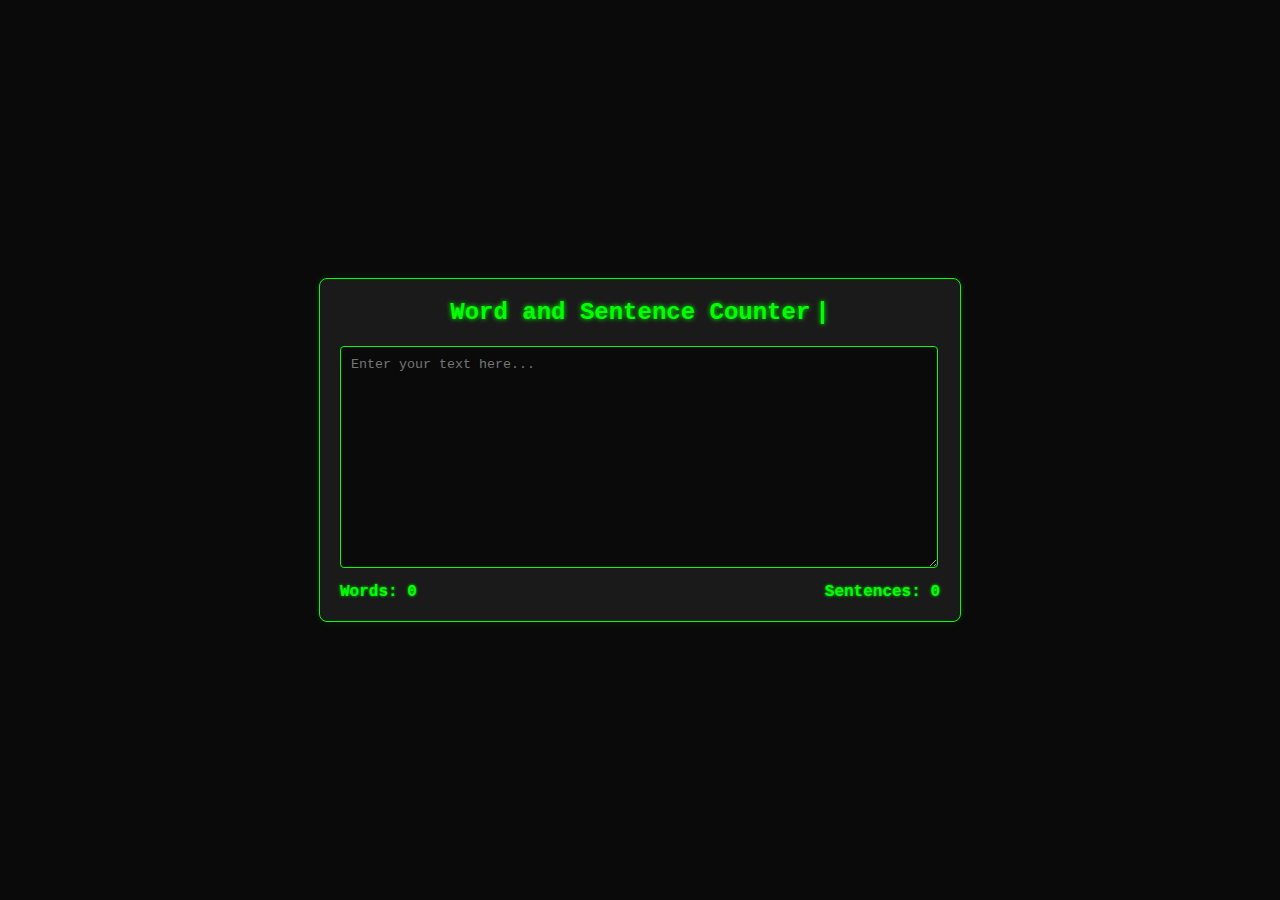
<file: Laboratory Activities/Laboratory Activity 3 - 19-11-2024/index.html>
<!DOCTYPE html>
<html lang="en">
<head>
    <meta charset="UTF-8">
    <meta name="viewport" content="width=device-width, initial-scale=1.0">
    <title>Word and Sentence Counter</title>
    <link rel="stylesheet" href="styles.css">
</head>
<body>
    <div class="container">
        <h2>Word and Sentence Counter</h2>
        <textarea id="textInput" placeholder="Enter your text here..."></textarea>
        <div class="counts">
            <div id="wordCount">Words: 0</div>
            <div id="sentenceCount">Sentences: 0</div>
        </div>
    </div>
    <script src="script.js"></script>
</body>
</file>
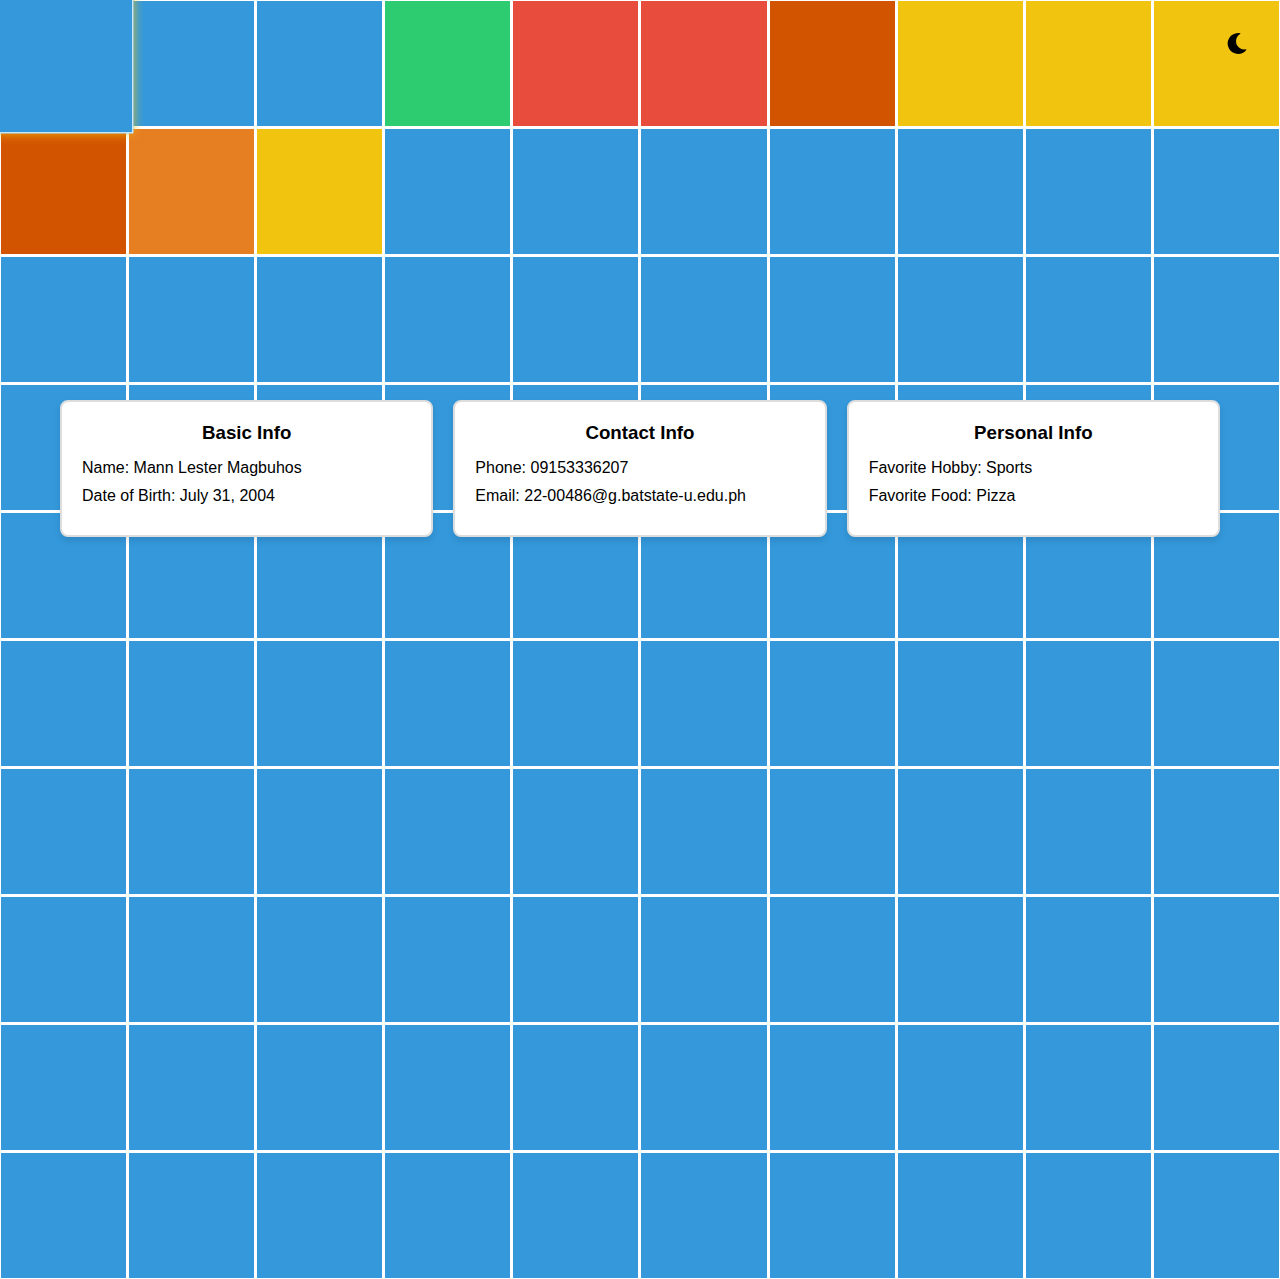
<file: Laboratory Activities/Laboratory Activity 4 - 29-11-2024/index.html>
<!DOCTYPE html>
<html lang="en">
<head>
    <meta charset="UTF-8">
    <meta name="viewport" content="width=device-width, initial-scale=1.0, maximum-scale=1.0, user-scalable=no">
    <title>Flex</title>
    <link rel="stylesheet" href="styles.css">
    <link rel="stylesheet" href="https://cdnjs.cloudflare.com/ajax/libs/font-awesome/6.0.0/css/all.min.css">
</head>
<body>
    <div class="theme-toggle">
        <button id="themeToggle">
            <i class="fas fa-moon"></i>
        </button>
    </div>
    <div class="background-grid" id="backgroundGrid"></div>
    <div class="flex-container">
        <div class="box" id="box1">
            <h3>Basic Info</h3>
            <p>Name: Mann Lester Magbuhos</p>
            <p>Date of Birth: July 31, 2004</p>
        </div>
        <div class="box" id="box2">
            <h3>Contact Info</h3>
            <p>Phone: 09153336207</p>
            <p>Email: 22-00486@g.batstate-u.edu.ph</p>
        </div>
        <div class="box" id="box3">
            <h3>Personal Info</h3>
            <p>Favorite Hobby: Sports</p>
            <p>Favorite Food: Pizza</p>
        </div>
    </div>
    <script src="script.js"></script>
</body>
</html>
</file>
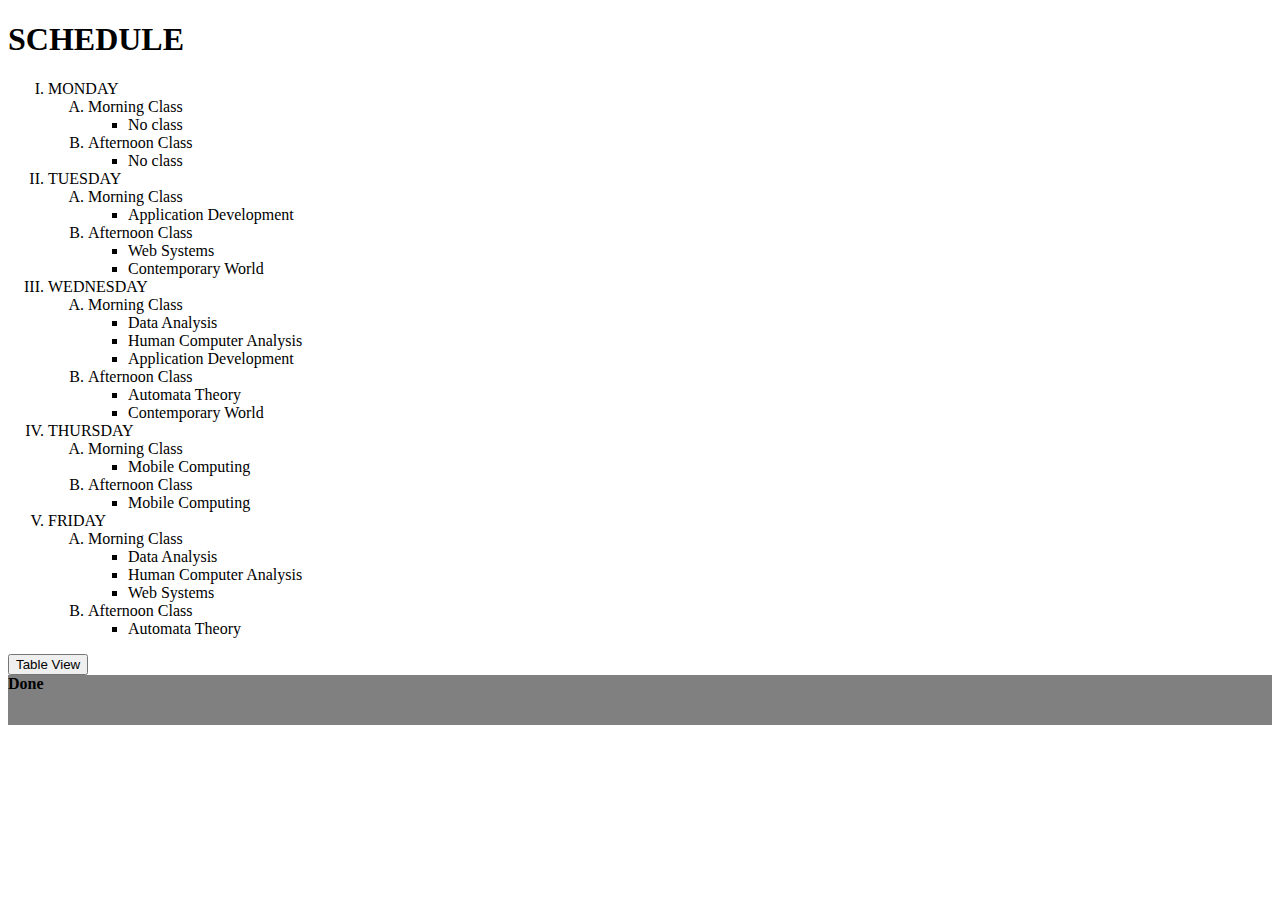
<file: ExerciseSets/Exercise1.html>
<!DOCTYPE html>
<html>
    <head>
        <title>Magbuhos Exercise 1</title>
    </head>
    <body>
        <h1>SCHEDULE</h1>
        <ol type="I">

            <!--monday-->
            <li>MONDAY</li>
            <ol type="A">
                <li>Morning Class</li>
                <ul>
                    <li>No class</li>
                </ul>
                <li>Afternoon Class</li>
                <ul>
                    <li>No class</li>
                </ul>
            </ol>

            <!--tuesday-->
            <li>TUESDAY</li>
            <ol type="A">
                <li>Morning Class</li>
                <ul>
                    <li>Application Development</li>
                </ul>
                <li>Afternoon Class</li>
                <ul>
                    <li>Web Systems</li>
                    <li>Contemporary World</li>
                </ul>
            </ol>

            <!--wednesday-->
            <li>WEDNESDAY</li>
            <ol type="A">
                <li>Morning Class</li>
                <ul>
                    <li>Data Analysis</li>
                    <li>Human Computer Analysis</li>
                    <li>Application Development</li>
                </ul>
                <li>Afternoon Class</li>
                <ul>
                    <li>Automata Theory</li>
                    <li>Contemporary World</li>
                </ul>
            </ol>

            <!--thursday-->
            <li>THURSDAY</li>
            <ol type="A">
                <li>Morning Class</li>
                <ul>
                    <li>Mobile Computing</li>
                </ul>
                <li>Afternoon Class</li>
                <ul>
                    <li>Mobile Computing</li>
                </ul>
            </ol>

            <!--friday-->
            <li>FRIDAY</li>
            <ol type="A">
                <li>Morning Class</li>
                <ul>
                    <li>Data Analysis</li>
                    <li>Human Computer Analysis</li>
                    <li>Web Systems</li>
                </ul>
                <li>Afternoon Class</li>
                <ul>
                    <li>Automata Theory</li>
                </ul>
            </ol>
        </ol>

        <button onclick="showTable()">Table View</button>

        <table border="1" class="schedule" style="display: none;">
            <th>SCHEDULE</th>

            <tr>
                <td>MONDAY</td>
                <td>TUESDAY</td>
                <td>WEDNESDAY</td>
                <td>THURSDAY</td>
                <td>FRIDAY</td>
            </tr>

            <tr>
                <td>No Class</td>
                <td>
                    <li>Application Development</li>
                    <li>Web Systems</li>
                    <li>Contemporary World</li>
                </td>
                <td>
                    <li>Data Analysis</li>
                    <li>Human Computer Interaction</li>
                    <li>Application Development</li>
                    <li>Automata Theory</li>
                    <li>Contemporary World</li>
                </td>
                <td>
                    <li>Mobile Computing</li>
                </td>
                <td>
                    <li>Data Analysis</li>
                    <li>Web Systems</li>
                    <li>Web Systems</li>
                    <li>Automata Theory</li>
                </td>
            </tr>
        </table>


        <footer style="width:100%; height:50px; justify-content: center; align-items: center; background-color: gray;">
            <b>Done</b>
        </footer>

        <script>
            let click = false;

            function showTable() {
                const tables = document.getElementsByClassName('schedule');

                if (click === false) {
                    for (let i = 0; i < tables.length; i++) {
                        tables[i].style.display = 'block';
                    }
                    click = true; 
                } else {
                    for (let i = 0; i < tables.length; i++) {
                    tables[i].style.display = 'none';
                    }
                    click = false; 
                }
            }
        </script>
    </body>
</html>
</file>
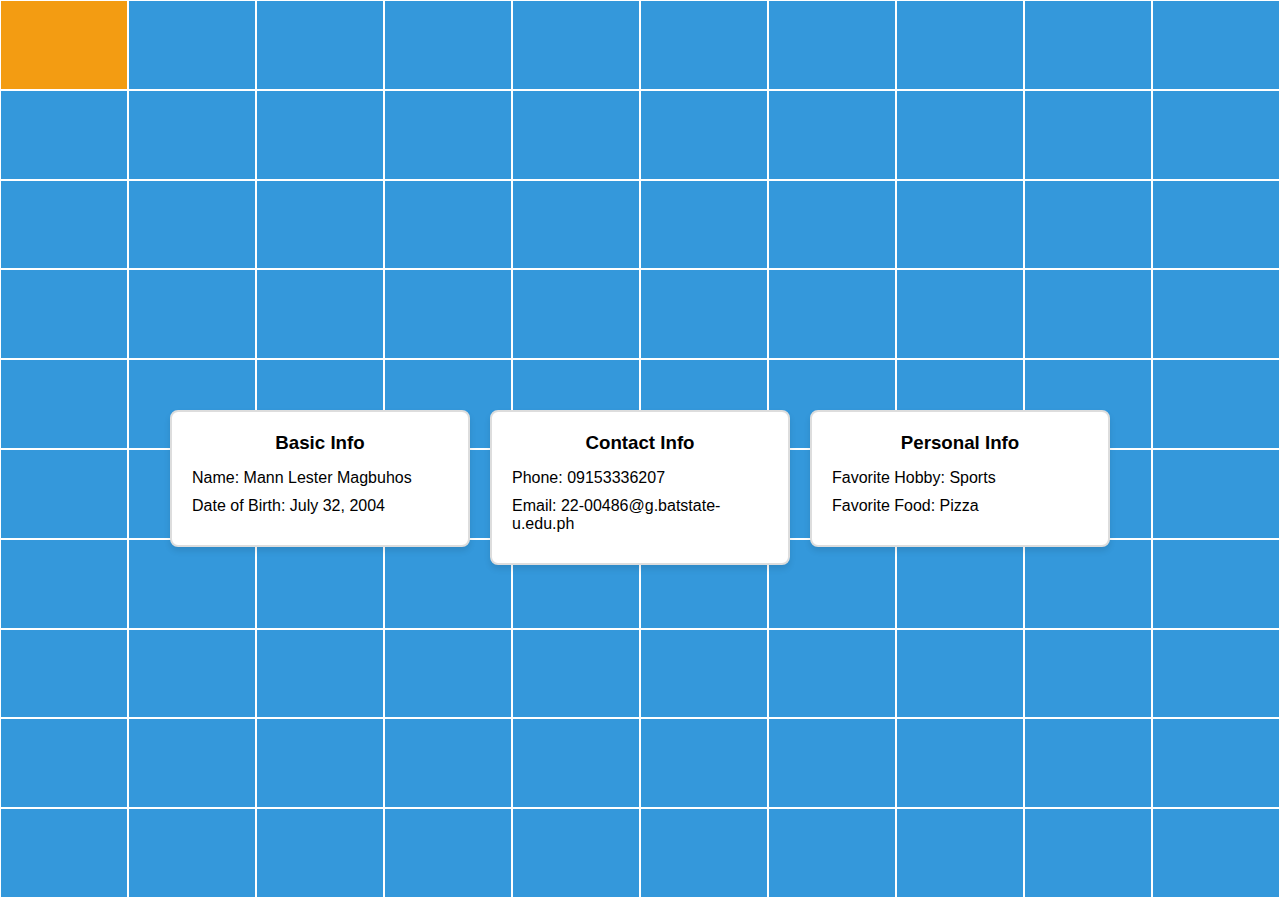
<file: ExerciseSets/Exercise Set 02/about.html>
<!DOCTYPE html>
<html lang="en">
<head>
    <meta charset="UTF-8">
    <meta name="viewport" content="width=device-width, initial-scale=1.0">
    <title>Flex</title>
    <link rel="stylesheet" href="styles.css">
</head>
<body>
    <div class="background-grid">
        <div></div>
        <div></div>
        <div></div>
        <div></div>
        <div></div>
        <div></div>
        <div></div>
        <div></div>
        <div></div>
        <div></div>
        <div></div>
        <div></div>
        <div></div>
        <div></div>
        <div></div>
        <div></div>
        <div></div>
        <div></div>
        <div></div>
        <div></div>
        <div></div>
        <div></div>
        <div></div>
        <div></div>
        <div></div>
        <div></div>
        <div></div>
        <div></div>
        <div></div>
        <div></div>
        <div></div>
        <div></div>
        <div></div>
        <div></div>
        <div></div>
        <div></div>
        <div></div>
        <div></div>
        <div></div>
        <div></div>
        <div></div>
        <div></div>
        <div></div>
        <div></div>
        <div></div>
        <div></div>
        <div></div>
        <div></div>
        <div></div>
        <div></div>
        <div></div>
        <div></div>
        <div></div>
        <div></div>
        <div></div>
        <div></div>
        <div></div>
        <div></div>
        <div></div>
        <div></div>
        <div></div>
        <div></div>
        <div></div>
        <div></div>
        <div></div>
        <div></div>
        <div></div>
        <div></div>
        <div></div>
        <div></div>
        <div></div>
        <div></div>
        <div></div>
        <div></div>
        <div></div>
        <div></div>
        <div></div>
        <div></div>
        <div></div>
        <div></div>
        <div></div>
        <div></div>
        <div></div>
        <div></div>
        <div></div>
        <div></div>
        <div></div>
        <div></div>
        <div></div>
        <div></div>
        <div></div>
        <div></div>
        <div></div>
        <div></div>
        <div></div>
        <div></div>
        <div></div>
        <div></div>
        <div></div>
        <div></div>
        <div></div>
        <div></div>
        <div></div>
        <div></div>
    </div>
    <div class="flex-container">
        <div class="box" id="box1">
            <h3>Basic Info</h3>
            <p>Name: Mann Lester Magbuhos</p>
            <p>Date of Birth: July 32, 2004</p>
        </div>
        <div class="box" id="box2">
            <h3>Contact Info</h3>
            <p>Phone: 09153336207</p>
            <p>Email: 22-00486@g.batstate-u.edu.ph</p>
        </div>
        <div class="box" id="box3">
            <h3>Personal Info</h3>
            <p>Favorite Hobby: Sports</p>
            <p>Favorite Food: Pizza</p>
        </div>
    </div>
</body>
</html>
</file>
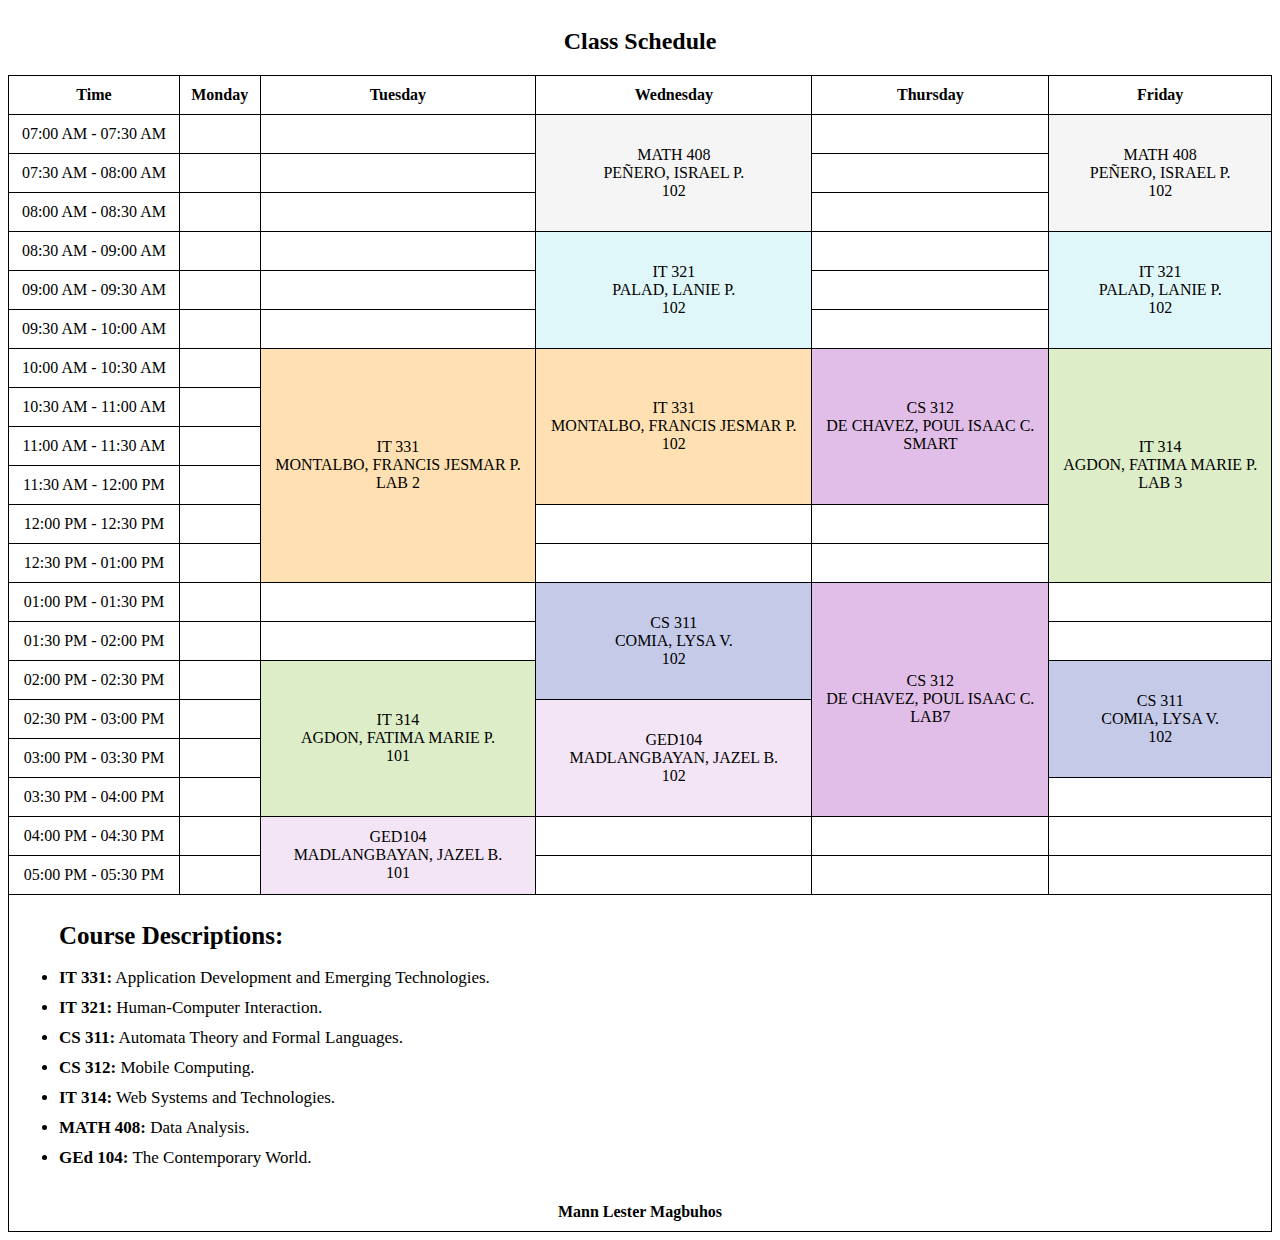
<file: Laboratory Activities/Laboratory Activity 1 - 06-09-2024/html-tables.html>
<!DOCTYPE html>
<html lang="en">
<head>
    <meta charset="UTF-8">
    <meta name="viewport" content="width=device-width, initial-scale=1.0">
    <title>Class Schedule</title>
    <style>
        table {
            text-align: center;
            border-collapse: collapse;
            width: 100%;
        }
        th, td {
            border: 1px solid black;
            padding: 10px;
        }

        .MATH408, .IT321, .IT331, .CS312, .IT314, .CS311, .GEd104 {
            transition: background-color 0.3s ease;
        }

        .MATH408 {
            background-color: #f5f5f5;
        }

        .MATH408.hover-effect {
            background-color: #ffeb3b; 
        }

        .IT321 {
            background-color: #e0f7fa; 
        }

        .IT321.hover-effect {
            background-color: #80deea; 
        }

        .IT331 {    
            background-color: #ffe0b2;
        }

        .IT331.hover-effect {
            background-color: #ffab91;
        }

        .CS312 {
            background-color: #e1bee7; 
        }

        .CS312.hover-effect {
            background-color: #ba68c8;
        }

        .IT314 {
            background-color: #dcedc8;
        }

        .IT314.hover-effect {
            background-color: #aed581; 
        }

        .CS311 {
            background-color: #c5cae9;
        }

        .CS311.hover-effect {
            background-color: #9fa8da;
        }

        .GEd104 {
            background-color: #f3e5f5; 
        }

        .GEd104.hover-effect {
            background-color: #ce93d8;
        }

        .details {
            font-size: 16px;
        }
    </style>
    <script>
        document.addEventListener('DOMContentLoaded', function () {
            const subjectCells = document.querySelectorAll('.MATH408, .IT321, .IT331, .CS312, .IT314, .CS311, .GEd104');
            const tfoot = document.querySelector('tfoot');
            let lastClicked = null;

            const subjectDetails = {
                'MATH408': {
                    code: 'MATH 408',
                    room: '102',
                    professor: 'PEÑERO, ISRAEL P.',
                    about: 'Data Analysis.'
                },
                'IT321': {
                    code: 'IT 321',
                    room: '102',
                    professor: 'PALAD, LANIE P.',
                    about: 'Human-Computer Interaction.'
                },
                'IT331': {
                    code: 'IT 331',
                    room: 'LAB 2, 102',
                    professor: 'MONTALBO, FRANCIS JESMAR P.',
                    about: 'Application Development and Emerging Technologies.'
                },
                'CS312': {
                    code: 'CS 312',
                    room: 'SMART, LAB7',
                    professor: 'DE CHAVEZ, POUL ISAAC C.',
                    about: 'Mobile Computing.'
                },
                'IT314': {
                    code: 'IT 314',
                    room: 'LAB 3, 101',
                    professor: 'AGDON, FATIMA MARIE P.',
                    about: 'Web Systems and Technologies.'
                },
                'CS311': {
                    code: 'CS 311',
                    room: '102',
                    professor: 'COMIA, LYSA V.',
                    about: 'Automata Theory and Formal Languages.'
                },
                'GEd104': {
                    code: 'GEd 104',
                    room: '102, 101',
                    professor: 'MADLANGBAYAN, JAZEL B.',
                    about: 'The Contemporary World.'
                }
            };

            subjectCells.forEach(cell => {
                const subjectClass = cell.classList[0];

                cell.addEventListener('mouseenter', function () {
                    document.querySelectorAll(`.${subjectClass}`).forEach(element => {
                        element.classList.add('hover-effect');
                    });
                });

                cell.addEventListener('mouseleave', function () {
                    document.querySelectorAll(`.${subjectClass}`).forEach(element => {
                        element.classList.remove('hover-effect');
                    });
                });

                cell.addEventListener('click', function () {
                    const details = subjectDetails[subjectClass];
                    if (lastClicked === subjectClass) {
                        tfoot.innerHTML = `
                            <tr>
                                <td colspan="6">
                                    <ul style="text-align: left; font-size: 17px;">
                                        <strong style="font-size: 25px; display: block; margin-bottom: 18px;">Course Descriptions:</strong>
                                        <li style="margin-bottom: 10px;"><strong>IT 331:</strong> Application Development and Emerging Technologies.</li>
                                        <li style="margin-bottom: 10px;"><strong>IT 321:</strong> Human-Computer Interaction.</li>
                                        <li style="margin-bottom: 10px;"><strong>CS 311:</strong> Automata Theory and Formal Languages.</li>
                                        <li style="margin-bottom: 10px;"><strong>CS 312:</strong> Mobile Computing.</li>
                                        <li style="margin-bottom: 10px;"><strong>IT 314:</strong> Web Systems and Technologies.</li>
                                        <li style="margin-bottom: 10px;"><strong>MATH 408:</strong> Data Analysis.</li>
                                        <li style="margin-bottom: 10px;"><strong>GEd 104:</strong> The Contemporary World.</li>
                                    </ul>
                                    <br/>
                                    <strong>Mann Lester Magbuhos</strong>
                                </td>
                            </tr>`;
                        lastClicked = null;
                    } else {
                        tfoot.innerHTML = `
                            <tr>
                                <td colspan="6">
                                    <div class="details">
                                        <strong>Subject Code:</strong> ${details.code} <br>
                                        <strong>Room:</strong> ${details.room} <br>
                                        <strong>Professor:</strong> ${details.professor} <br><br>
                                        <strong>About the Subject:</strong> ${details.about}
                                    </div>
                                </td>
                            </tr>`;
                        lastClicked = subjectClass;
                    }
                });
            });
        });
    </script>
</head>
<body>

<table>
    <caption><h2>Class Schedule</h2></caption>
    <tr>
        <th>Time</th>
        <th>Monday</th>
        <th>Tuesday</th>
        <th>Wednesday</th>
        <th>Thursday</th>
        <th>Friday</th>
    </tr>
    <tr>
        <td>07:00 AM - 07:30 AM</td>
        <td>&nbsp;</td>
        <td>&nbsp;</td>
        <td rowspan="3" class="MATH408">MATH 408 <br> PEÑERO, ISRAEL P. <br> 102</td>
        <td>&nbsp;</td>
        <td rowspan="3" class="MATH408">MATH 408 <br> PEÑERO, ISRAEL P. <br> 102</td>
    </tr>
    <tr>
        <td>07:30 AM - 08:00 AM</td>
        <td>&nbsp;</td>
        <td>&nbsp;</td>
        <td>&nbsp;</td>
    </tr>
    <tr>
        <td>08:00 AM - 08:30 AM</td>
        <td>&nbsp;</td>
        <td>&nbsp;</td>
        <td>&nbsp;</td>
    </tr>
    <tr>
        <td>08:30 AM - 09:00 AM</td>
        <td>&nbsp;</td>
        <td>&nbsp;</td>
        <td rowspan="3" class="IT321">IT 321 <br> PALAD, LANIE P. <br> 102</td>
        <td>&nbsp;</td>
        <td rowspan="3" class="IT321">IT 321 <br> PALAD, LANIE P. <br> 102</td>
    </tr>
    <tr>
        <td>09:00 AM - 09:30 AM</td>
        <td>&nbsp;</td>
        <td>&nbsp;</td>
        <td>&nbsp;</td>
    </tr>
    <tr>
        <td>09:30 AM - 10:00 AM</td>
        <td>&nbsp;</td>
        <td>&nbsp;</td>
        <td>&nbsp;</td>
    </tr>
    <tr>
        <td>10:00 AM - 10:30 AM</td>
        <td>&nbsp;</td>
        <td rowspan="6" class="IT331">IT 331 <br> MONTALBO, FRANCIS JESMAR P. <br> LAB 2</td>
        <td rowspan="4" class="IT331">IT 331 <br> MONTALBO, FRANCIS JESMAR P. <br> 102</td>
        <td rowspan="4" class="CS312">CS 312 <br> DE CHAVEZ, POUL ISAAC C. <br> SMART</td>
        <td rowspan="6" class="IT314">IT 314 <br> AGDON, FATIMA MARIE P. <br> LAB 3</td>
    </tr>
    <tr>
        <td>10:30 AM - 11:00 AM</td>
        <td>&nbsp;</td>
    </tr>
    <tr>
        <td>11:00 AM - 11:30 AM</td>
        <td>&nbsp;</td>
    </tr>
    <tr>
        <td>11:30 AM - 12:00 PM</td>
        <td>&nbsp;</td>
    </tr>
    <tr>
        <td>12:00 PM - 12:30 PM</td>
        <td>&nbsp;</td>
        <td>&nbsp;</td>
        <td>&nbsp;</td>
    </tr>
    <tr>
        <td>12:30 PM - 01:00 PM</td>
        <td>&nbsp;</td>
        <td>&nbsp;</td>
        <td>&nbsp;</td>
    </tr>
    <tr>
        <td>01:00 PM - 01:30 PM</td>
        <td>&nbsp;</td>
        <td>&nbsp;</td>
        <td rowspan="3" class="CS311">CS 311 <br> COMIA, LYSA V. <br> 102</td>
        <td rowspan="6" class="CS312">CS 312 <br> DE CHAVEZ, POUL ISAAC C. <br> LAB7</td>
        <td>&nbsp;</td>
        
    </tr>
    <tr>
        <td>01:30 PM - 02:00 PM</td>
        <td>&nbsp;</td>
        <td>&nbsp;</td>
        <td>&nbsp;</td>
    </tr>
    <tr>
        <td>02:00 PM - 02:30 PM</td>
        <td>&nbsp;</td>
        <td rowspan="4" class="IT314">IT 314 <br> AGDON, FATIMA MARIE P. <br> 101</td>
        <td rowspan="3" class="CS311">CS 311 <br> COMIA, LYSA V. <br> 102</td>
    </tr>
    <tr>
        <td>02:30 PM - 03:00 PM</td>
        <td>&nbsp;</td>
        <td rowspan="3" class="GEd104">GED104 <br> MADLANGBAYAN, JAZEL B. <br> 102</td>
    </tr>
    <tr>
        <td>03:00 PM - 03:30 PM</td>
        <td>&nbsp;</td>
    </tr>
    <tr>
        <td>03:30 PM - 04:00 PM</td>
        <td>&nbsp;</td>
        <td>&nbsp;</td>
    </tr>
    <tr>
        <td>04:00 PM - 04:30 PM</td>
        <td>&nbsp;</td>
        <td rowspan="3" class="GEd104">GED104 <br> MADLANGBAYAN, JAZEL B. <br> 101</td>
        <td>&nbsp;</td>
        <td>&nbsp;</td>
        <td>&nbsp;</td>
    </tr>
    <tr>
        <td>05:00 PM - 05:30 PM</td>
        <td>&nbsp;</td>
        <td>&nbsp;</td>
        <td>&nbsp;</td>
        <td>&nbsp;</td>
    </tr>
    <tfoot id="course-details">
        <tr>
            <td colspan="6">
                <ul style="text-align: left; font-size: 17px;">
                    <strong style="font-size: 25px; display: block; margin-bottom: 18px;">Course Descriptions:</strong>
                    <li style="margin-bottom: 10px;"><strong>IT 331:</strong> Application Development and Emerging Technologies.</li>
                    <li style="margin-bottom: 10px;"><strong>IT 321:</strong> Human-Computer Interaction.</li>
                    <li style="margin-bottom: 10px;"><strong>CS 311:</strong> Automata Theory and Formal Languages.</li>
                    <li style="margin-bottom: 10px;"><strong>CS 312:</strong> Mobile Computing.</li>
                    <li style="margin-bottom: 10px;"><strong>IT 314:</strong> Web Systems and Technologies.</li>
                    <li style="margin-bottom: 10px;"><strong>MATH 408:</strong> Data Analysis.</li>
                    <li style="margin-bottom: 10px;"><strong>GEd 104:</strong> The Contemporary World.</li>
                </ul>
                <br/>
                <strong>Mann Lester Magbuhos</strong>
            </td>
        </tr>
    </tfoot>
</table>
</body>
</html>
</file>
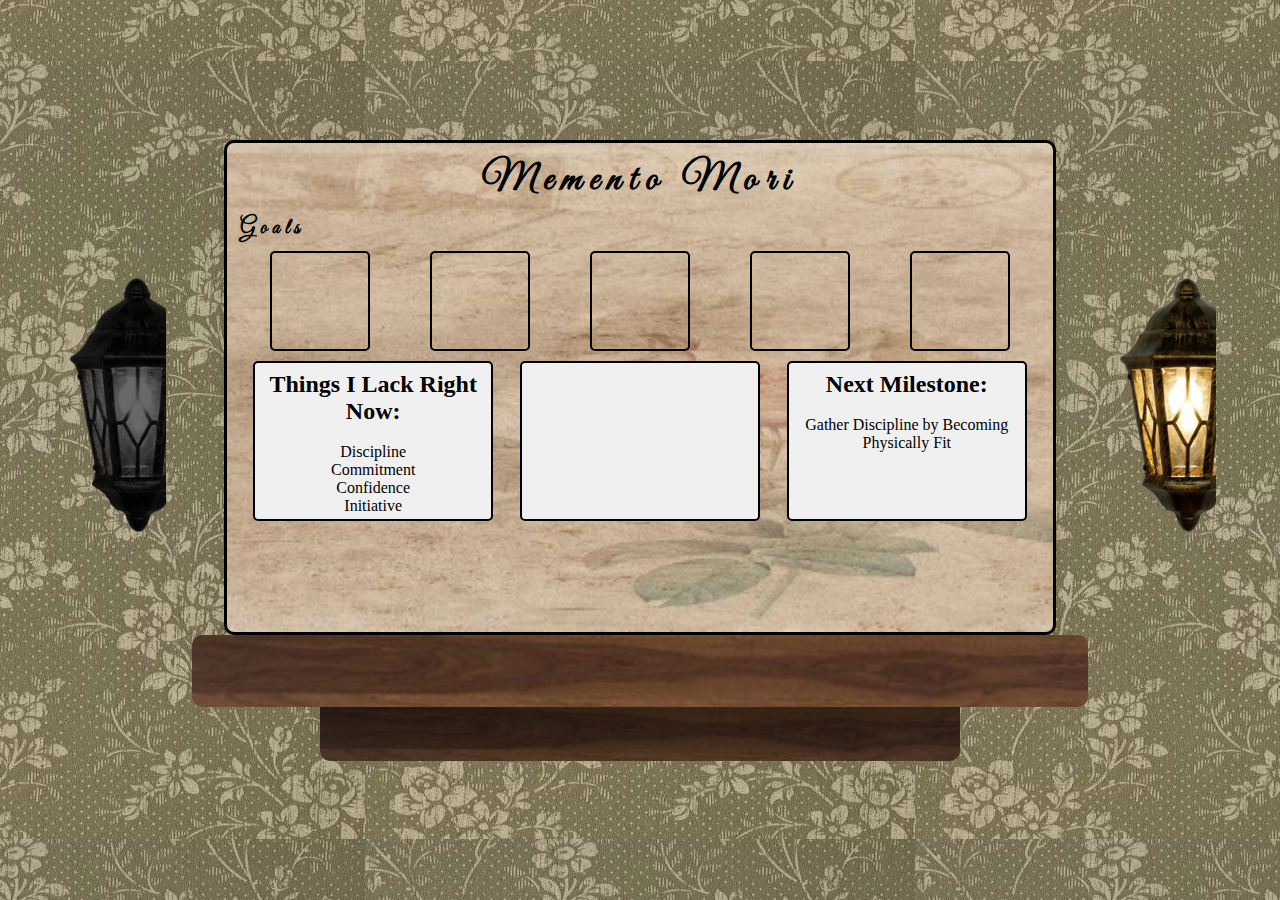
<file: Laboratory Activities/Laboratory Activity2 - 24-10-2024/visionboard.html>
<!DOCTYPE html>
    <head>
        <title>Magbuhos - Vision Board</title>
        <link rel="stylesheet" href="styles.css">
        <link rel="preconnect" href="https://fonts.googleapis.com">
        <link rel="preconnect" href="https://fonts.gstatic.com" crossorigin>
        <link href="https://fonts.googleapis.com/css2?family=Great+Vibes&display=swap" rel="stylesheet">
    </head>
    <body>
        <div class="lit-light-container"></div>
        <div class="unlit-light-container">
            <input type="checkbox" id="light-switch" hidden>
            <label for="light-switch" class="unlit-light"></label>
        </div>
        <div class="vision-board-container">
            <div class="memento-mori">Memento Mori</div>
            <div class="goals"></div>
            <div id="goal-box-container">
                <div class="goal-boxes" id="goal-box1">
                    <img src="assets/physically_fit1.jpg">
                    <img src="assets/physically_fit2.jpg">
                    <img src="assets/physically_fit3.jpg">
                </div>
                <div class="goal-boxes" id="goal-box2">
                    <img src="assets/mental_control1.jpg">
                    <img src="assets/mental_control2.jpg">
                    <img src="assets/mental_control3.jpg">
                </div>
                <div class="goal-boxes" id="goal-box3">
                    <img src="assets/unwavering_faith1.jpg">
                    <img src="assets/unwavering_faith2.jpg">
                    <img src="assets/unwavering_faith3.jpg"> 
                </div>
                <div class="goal-boxes" id="goal-box4">
                    <img src="assets/discipline_1.jpg"> 
                    <img src="assets/discipline_2.jpg"> 
                    <img src="assets/discipline_3.jpg"> 
                </div>
                <div class="goal-boxes" id="goal-box5">
                    <img src="assets/change_world1.jpg">
                    <img src="assets/change_world2.jpg">
                    <img src="assets/change_world3.jpg">
                </div>
            </div>
            <div class="other-boxes">
                <div class="lacking-things">
                    <h2>Things I Lack Right Now:</h2><br/>
                        <p>Discipline</p>
                        <p>Commitment</p>
                        <p>Confidence</p>
                        <p>Initiative</p>
                </div>
                <div class="mentors">
                    <img src="assets/mentors.png">
                    <img src="assets/aristotle.png">
                    <img src="assets/plato.png">
                    <img src="assets/socrates.png">
                    <img src="assets/past.png">
                    <img src="assets/mistakes.png">
                    <img src="assets/better.png">
                </div>
                <div class="milestones">
                    <h2>Next Milestone:</h2><br/>
                        <p>Gather Discipline by Becoming Physically Fit</p>
                </div>
            </div>
        </div>
        <div id="wood1"></div>
        <div id="wood2"></div>
    </body>
</html>
</file>
<file: Laboratory Activities/Laboratory Activity 3 - 19-11-2024/styles.css>
body {
    font-family: 'Courier New', monospace;
    display: flex;
    justify-content: center;
    align-items: center;
    height: 100vh;
    margin: 0;
    background-color: #0a0a0a;
    color: #00ff00;
}

.container {
    background-color: #1a1a1a;
    padding: 20px;
    border-radius: 8px;
    box-shadow: 0 0 10px rgba(0, 255, 0, 0.1);
    width: 80%;
    max-width: 600px;
    border: 1px solid #00ff00;
}

h2 {
    text-align: center;
    color: #00ff00;
    margin-top: 0;
    text-shadow: 0 0 5px #00ff00;
}

textarea {
    width: 96%;
    height: 200px;
    padding: 10px;
    margin-bottom: 10px;
    border: 1px solid #00ff00;
    border-radius: 4px;
    resize: vertical;
    background-color: #0a0a0a;
    color: #00ff00;
    font-family: 'Courier New', monospace;
}

textarea:focus {
    outline: none;
    box-shadow: 0 0 5px #00ff00;
}

.counts {
    display: flex;
    justify-content: space-between;
}

#wordCount, #sentenceCount {
    font-weight: bold;
    color: #00ff00;
    text-shadow: 0 0 3px #00ff00;
}

@keyframes blink {
    0% { opacity: 0; }
    50% { opacity: 1; }
    100% { opacity: 0; }
}

h2::after {
    content: '|';
    animation: blink 1s infinite;
    margin-left: 5px;
}
</file>
<file: Laboratory Activities/Laboratory Activity 4 - 29-11-2024/styles.css>
* {
    margin: 0;
    padding: 0;
    box-sizing: border-box;
}

:root {
    --primary-color: #3498db;
    --hover-color-1: #e74c3c;
    --hover-color-2: #f39c12;
    --hover-color-3: #2ecc71;
    --box-shadow: 0 4px 6px rgba(0, 0, 0, 0.1);
    --border-radius: 8px;
    --transition-speed: 0.2s;
    --box-width: min(300px, 90vw);
    --container-padding: 20px;
    --color-1: #e74c3c;  
    --color-2: #2ecc71;
    --color-3: #f1c40f; 
    --color-4: #9b59b6;
    --color-5: #e67e22;
    --color-6: #1abc9c;
    --color-7: #34495e;
    --color-8: #d35400;

    --background-color: #ffffff;
    --text-color: #000000;
    --box-background: #ffffff;
    --box-border: #ddd;
    --primary-grid-color: #3498db;
}

[data-theme="dark"] {
    --background-color: #1a1a1a;
    --text-color: #ffffff;
    --box-background: #2d2d2d;
    --box-border: #444;
    --primary-grid-color: #2980b9;
}

body {
    font-family: Arial, sans-serif;
    height: 100vh;
    display: flex;
    justify-content: center;
    align-items: center;
    position: relative;
    overflow: hidden;
    background-color: var(--background-color);
    color: var(--text-color);
    transition: background-color 0.3s ease, color 0.3s ease;
}

.background-grid {
    position: absolute;
    top: 0;
    left: 0;
    width: 100%;
    height: 100%;
    display: grid;
    grid-template-columns: repeat(10, 1fr);
    grid-template-rows: repeat(10, 1fr);
    z-index: 0;
    gap: 1px;
}

.background-grid div {
    background-color: var(--primary-grid-color);
    border: 1px solid #fff;
    transition: background-color 0.3s ease;
    position: relative;
    overflow: hidden;
}

.background-grid div:hover {
    transform: scale(1.1);
    z-index: 1;
    transition: all 0.3s ease;
}

.flex-container {
    width: 100%;
    max-width: 1200px;
    padding: var(--container-padding);
    display: flex;
    justify-content: center;
    align-items: center;
    gap: clamp(10px, 3vw, 20px);
    flex-wrap: wrap;
    position: relative;
    z-index: 1;
}

.box {
    margin-top: clamp(20px, 4vh, 8%);
    padding: clamp(15px, 3vw, 20px);
    width: var(--box-width);
    flex: 1 1 300px;
    max-width: 400px;
    background-color: var(--box-background);
    border: 2px solid var(--box-border);
    box-shadow: var(--box-shadow);
    border-radius: var(--border-radius);
    transition: transform var(--transition-speed) ease;
    cursor: pointer;
    transition: all 0.3s ease;
}

.box:hover {
    transform: scale(1.05);
}

.box:active {
    transform: scale(0.95);
}

h3 {
    text-align: center;
    margin-bottom: 15px;
}

p {
    margin-bottom: 10px;
}

@media screen and (max-width: 768px) {
    body {
        padding: 10px;
    }

    .flex-container {
        gap: 15px;
    }

    .box {
        margin-top: 15px;
        font-size: 0.95rem;
    }

    h3 {
        font-size: 1.2rem;
    }
}

@media screen and (max-width: 480px) {
    .box {
        margin-top: 10px;
        font-size: 0.9rem;
    }

    h3 {
        font-size: 1.1rem;
        margin-bottom: 10px;
    }

    p {
        margin-bottom: 8px;
    }
}

@media screen and (max-height: 480px) and (orientation: landscape) {
    .flex-container {
        padding-top: 10px;
        align-items: flex-start;
    }

    .box {
        margin-top: 5px;
        padding: 15px;
    }
}

.theme-toggle {
    position: fixed;
    top: 20px;
    right: 20px;
    z-index: 1000;
}

.theme-toggle button {
    background: none;
    border: none;
    font-size: 24px;
    cursor: pointer;
    color: var(--text-color);
    padding: 10px;
    border-radius: 50%;
    width: 45px;
    height: 45px;
    display: flex;
    align-items: center;
    justify-content: center;
    transition: all 0.3s ease;
}

.theme-toggle button:hover {
    background-color: rgba(128, 128, 128, 0.2);
}

.particle {
    position: absolute;
    pointer-events: none;
    background: #fff;
    border-radius: 50%;
    z-index: 1000;
}

[data-theme="dark"] .background-grid div {
    background-color: #333333;
}
</file>
<file: ExerciseSets/Exercise Set 02/styles.css>
* {
    margin: 0;
    padding: 0;
    box-sizing: border-box;
}

body {
    font-family: Arial, sans-serif;
    height: 100vh;
    display: flex;
    justify-content: center;
    align-items: center;
    position: relative;
    overflow: hidden; 
}

.background-grid {
    position: absolute;
    top: 0;
    left: 0;
    width: 100%;
    height: 100%;
    display: grid;
    grid-template-columns: repeat(10, 1fr); 
    grid-template-rows: repeat(10, 1fr); 
    z-index: 0;
}

.background-grid div {
    background-color: #3498db;
    border: 1px solid #fff; 
    transition: background-color 0.1s ease;
}

.background-grid div:hover {
    background-color: #e74c3c;
}

.background-grid div:nth-child(odd):hover {
    background-color: #f39c12; 
}

.background-grid div:nth-child(even):hover {
    background-color: #2ecc71; 
}

.flex-container {
    display: flex;
    justify-content: space-around; 
    align-items: flex-start; 
    gap: 20px;
    flex-wrap: wrap;
    position: relative;
    z-index: 1;
}

.box {
    margin-top: 8%;
    background-color: #ffffff;
    border: 2px solid #ddd;
    padding: 20px;
    width: 300px; 
    box-shadow: 0 4px 6px rgba(0, 0, 0, 0.1);
    border-radius: 8px;
}

#box1:hover {
    transform: scale(1.05); 
}

#box2:hover {
    transform: scale(1.05);
}

#box3:hover {
    transform: scale(1.05); 
}

h3 {
    text-align: center;
    margin-bottom: 15px;
}

p {
    margin-bottom: 10px;
}
</file>
<file: Laboratory Activities/Laboratory Activity2 - 24-10-2024/styles.css>
* {
    margin: 0;
    padding: 0;
    box-sizing: border-box;
}

body {
    height: 100vh;
    display: flex;
    flex-direction: column;
    justify-content: center;
    align-items: center;
    overflow: hidden;
    background-image: url('assets/background.jpg');
    background-position: center;
}

.lit-light-container{
    position: absolute;
    width:8%;
    height:30vh;
    top:30%;
    right:5%;
    background-image: url('assets/lit_light.png');
    background-size: cover;
    background-repeat: no-repeat;
}

.unlit-light {
    position: absolute;
    width: 8%;
    height: 30vh;
    top: 30%;
    left: 5%;
    background-image: url('assets/unlit_light.png');
    background-size: cover;
    background-repeat: no-repeat;
    cursor: pointer;
}

#light-switch:checked + .unlit-light {
    background-image: url('assets/lit_light.png');
  }
  
.vision-board-container .goals::before {
    content: "Goals";
    font-weight: bold;
}
  
#light-switch:checked ~ .vision-board-container .goals::after {
    content: "Motivation";
    font-weight: bold;
}

.vision-board-container {
    display: flex;
    flex-direction: column;
    justify-content: flex-start;
    width: 65%;
    height: 55vh;
    background-image: url('assets/bg.jpg');
    background-position: center;
    background-size: cover;
    background-repeat: no-repeat;
    border: 3px solid black; 
    border-radius: 5px;
    box-shadow: 0 4px 8px rgba(0, 0, 0, 0.1);
    border-radius: 10px;
    text-align: center;
    padding:1%;
}

.memento-mori{
    font-size: 2.5rem;
    letter-spacing: 8px;
    margin-bottom: 10px;
    font-family: "Great Vibes", cursive;
    font-weight: 800;
}

.goals{
    text-align: left;
    font-family: "Great Vibes", cursive;
    font-size: 1.3rem;
    font-weight: 600;
    letter-spacing: 5px;
}

.goal-boxes {
    position: relative;
    width: 100px;
    height: 100px;
    border: 2px solid black;
    border-radius: 5px;
    overflow: hidden;
}

.goal-boxes#goal-box1 img {
    position: absolute;
    top: 0;
    left: 0;
    width: 100%;
    height: 100%;
    border-radius: 5px;
    animation: fade 12s infinite;
    opacity: 0;
}

.goal-boxes#goal-box1 img:nth-child(1){
    animation-delay: 0s;
}

.goal-boxes#goal-box1 img:nth-child(2){
    animation-delay: 4s;
}

.goal-boxes#goal-box1 img:nth-child(3){
    animation-delay: 8s;
}

.goal-boxes#goal-box2 img {
    position: absolute;
    top: 0;
    left: 0;
    width: 100%;
    height: 100%;
    border-radius: 5px;
    animation: fade 12s infinite;
    opacity: 0;
}

.goal-boxes#goal-box2 img:nth-child(1){
    animation-delay: 0s;
}

.goal-boxes#goal-box2 img:nth-child(2){
    animation-delay: 4s;
}

.goal-boxes#goal-box2 img:nth-child(3){
    animation-delay: 8s;
}

.goal-boxes#goal-box3 img {
    position: absolute;
    top: 0;
    left: 0;
    width: 100%;
    height: 100%;
    border-radius: 5px;
    animation: fade 12s infinite;
    opacity: 0;
}

.goal-boxes#goal-box3 img:nth-child(1){
    animation-delay: 0s;
}

.goal-boxes#goal-box3 img:nth-child(2){
    animation-delay: 4s;
}

.goal-boxes#goal-box3 img:nth-child(3){
    animation-delay: 8s;
}

.goal-boxes#goal-box4 img {
    position: absolute;
    top: 0;
    left: 0;
    width: 100%;
    height: 100%;
    border-radius: 5px;
    animation: fade 12s infinite;
    opacity: 0;
}

.goal-boxes#goal-box4 img:nth-child(1){
    animation-delay: 0s;
}

.goal-boxes#goal-box4 img:nth-child(2){
    animation-delay: 4s;
}

.goal-boxes#goal-box4 img:nth-child(3){
    animation-delay: 8s;
}

.goal-boxes#goal-box5 img {
    position: absolute;
    top: 0;
    left: 0;
    width: 100%;
    height: 100%;
    border-radius: 5px;
    animation: fade 12s infinite;
    opacity: 0;
}

.goal-boxes#goal-box5 img:nth-child(1){
    animation-delay: 0s;
}

.goal-boxes#goal-box5 img:nth-child(2){
    animation-delay: 4s;
}

.goal-boxes#goal-box5 img:nth-child(3){
    animation-delay: 8s;
}

@keyframes fade {
    0% {opacity: 0;}
    25% {opacity: 1;}
    50% {opacity: 0;}
    100% {opacity: 0;}
}

#goal-box-container {
    display: flex;
    justify-content: space-around;
    align-items: center;
    width: 100%;
    padding: 10px 0;
}

.other-boxes{
    display: flex;
    flex-direction: row;
    width: 100%;
    height: 200px;
    border-radius: 5px;
    justify-content: space-around;
    overflow: hidden;
}

.lacking-things{
    width: 30%;
    height: 160px;
    background-color: #F0F0F0;
    border: 2px solid black;
    border-radius: 5px;
    padding: 8px;
}

.lacking-things:hover{
    background-image: 
        linear-gradient(rgba(101, 67, 33, 0.5), rgba(101, 67, 33, 0.3));

}

.mentors {
    position: relative;
    width: 30%;
    height: 160px;
    background-color: #F0F0F0;
    border: 2px solid black;
    border-radius: 5px;
    overflow: hidden;
}

.mentors img {
    position: absolute;
    top: 0;
    left: 0;
    width: 100%;
    height: 100%;
    opacity: 0;
    animation-duration: 42s;
    animation-timing-function: ease-in-out;
    animation-iteration-count: infinite;
  }
  
  @keyframes slide-left {
    0%, 5% { opacity: 0; transform: translateX(100%); }
    5%, 20% { opacity: 1; transform: translateX(0); }
    20%, 25% { opacity: 0; transform: translateX(-100%); }
    25%, 100% { opacity: 0; transform: translateX(-100%); }
  }

  @keyframes slide-up {
    0%, 5% { opacity: 0; transform: translateY(100%); }
    5%, 20% { opacity: 1; transform: translateY(0); }
    20%, 25% { opacity: 0; transform: translateY(-100%); }
    25%, 100% { opacity: 0; transform: translateY(-100%); }
  }
  
  @keyframes slide-right {
    0%, 5% { opacity: 0; transform: translateX(-100%); }
    5%, 20% { opacity: 1; transform: translateX(0); }
    20%, 25% { opacity: 0; transform: translateX(100%); }
    25%, 100% { opacity: 0; transform: translateX(100%); }
  }
  
  @keyframes slide-down {
    0%, 5% { opacity: 0; transform: translateY(-100%); }
    5%, 20% { opacity: 1; transform: translateY(0); }
    20%, 25% { opacity: 0; transform: translateY(100%); }
    25%, 100% { opacity: 0; transform: translateY(100%); }
  }

  .mentors img:nth-child(1) {
    animation: slide-left 42s ease-in-out 0s infinite;
  }
  .mentors img:nth-child(2) {
    animation: slide-up 42s ease-in-out 6s infinite;
  }
  .mentors img:nth-child(3) {
    animation: slide-right 42s ease-in-out 12s infinite;
  }
  .mentors img:nth-child(4) {
    animation: slide-down 42s ease-in-out 18s infinite;
  }
  .mentors img:nth-child(5) {
    animation: slide-left 42s ease-in-out 24s infinite;
  }
  .mentors img:nth-child(6) {
    animation: slide-up 42s ease-in-out 30s infinite;
  }
  .mentors img:nth-child(7) {
    animation: slide-right 42s ease-in-out 36s infinite;
  }

.milestones{
    width: 30%;
    height: 160px;
    background-color: #F0F0F0;
    border: 2px solid black;
    border-radius: 5px;
    padding:8px;
}

.milestones:hover{
    background-image: 
        linear-gradient(rgba(101, 67, 33, 0.5), rgba(101, 67, 33, 0.3));

}

#wood1{
    width:70%;
    height:8vh;
    background-image: url('assets/wood1.png');
    background-repeat: no-repeat;
    background-size: cover;
    border-radius: 10px;
}

#wood2{
    width: 50%;
    height: 6vh;
    background-image: 
        linear-gradient(rgba(0, 0, 0, 0.5), rgba(0, 0, 0, 0.3)), 
        url('assets/wood1.png');
    background-repeat: no-repeat;
    background-size: cover;
    background-blend-mode: multiply;
    border-bottom-right-radius: 10px;
    border-bottom-left-radius: 10px;
}
</file>
